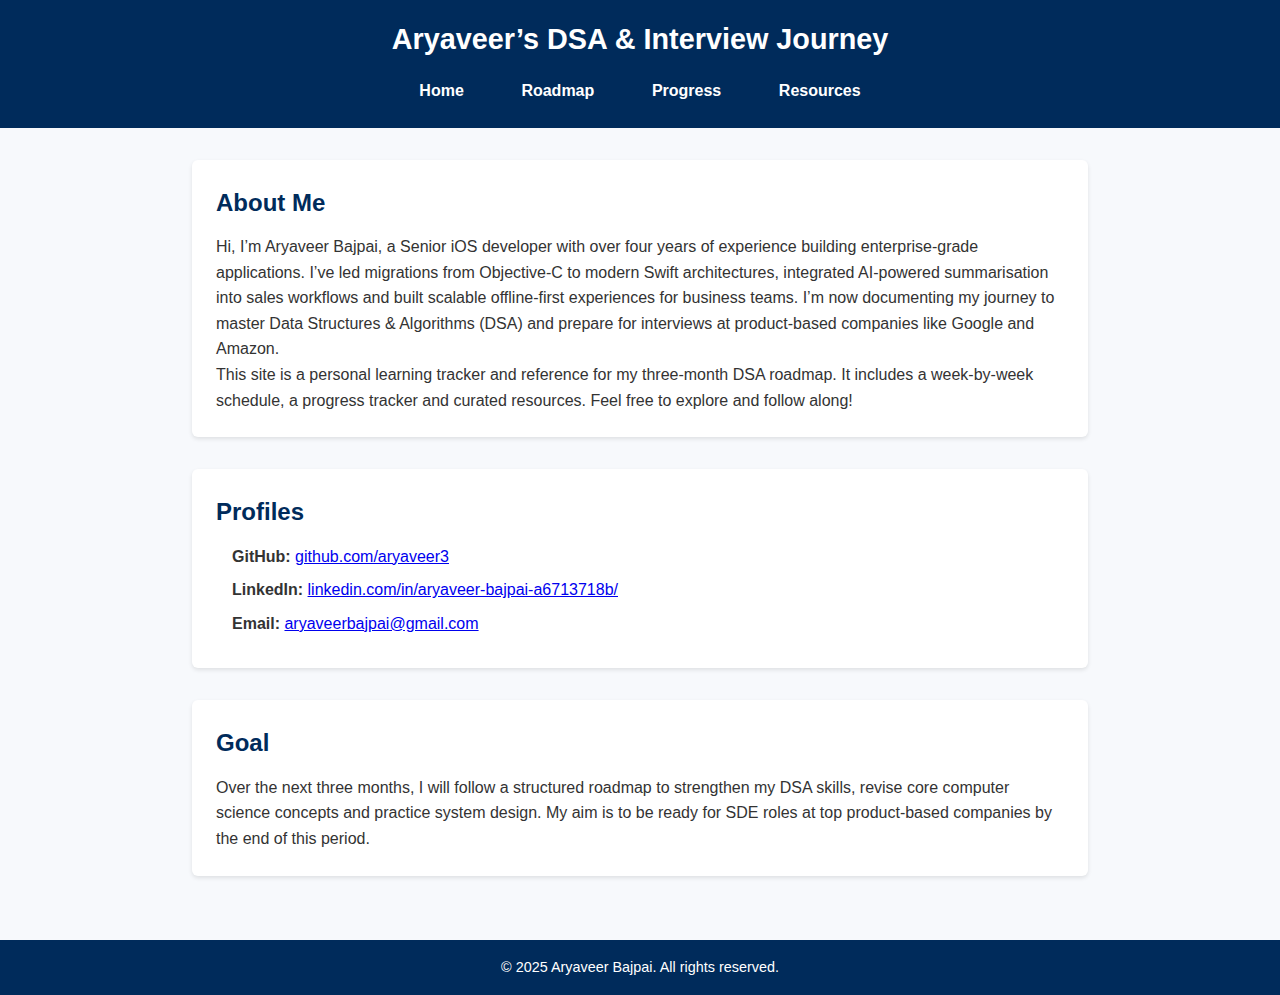
<file: index.html>
<!DOCTYPE html>
<html lang="en">
<head>
  <meta charset="UTF-8">
  <meta name="viewport" content="width=device-width, initial-scale=1.0">
  <title>Aryaveer’s DSA & Interview Journey</title>
  <!-- Main stylesheet -->
  <link rel="stylesheet" href="style.css">
</head>
<body>
  <header>
    <h1>Aryaveer’s DSA & Interview Journey</h1>
    <nav>
      <ul class="nav-links">
        <li><a href="index.html">Home</a></li>
        <li><a href="roadmap.html">Roadmap</a></li>
        <li><a href="progress.html">Progress</a></li>
        <li><a href="resources.html">Resources</a></li>
      </ul>
    </nav>
  </header>

  <main>
    <section id="about">
      <h2>About Me</h2>
      <p>
        Hi, I’m Aryaveer Bajpai, a Senior iOS developer with over four years of
        experience building enterprise‑grade applications. I’ve led migrations from
        Objective‑C to modern Swift architectures, integrated AI‑powered
        summarisation into sales workflows and built scalable offline‑first
        experiences for business teams. I’m now documenting my journey to master
        Data Structures & Algorithms (DSA) and prepare for interviews at
        product‑based companies like Google and Amazon.
      </p>
      <p>
        This site is a personal learning tracker and reference for my
        three‑month DSA roadmap. It includes a week‑by‑week schedule, a
        progress tracker and curated resources. Feel free to explore and
        follow along!
      </p>
    </section>

    <section id="links">
      <h2>Profiles</h2>
      <ul>
        <li><strong>GitHub:</strong> <a href="https://github.com/aryaveer3" target="_blank">github.com/aryaveer3</a></li>
        <li><strong>LinkedIn:</strong> <a href="https://www.linkedin.com/in/aryaveer-bajpai-a6713718b/" target="_blank">linkedin.com/in/aryaveer-bajpai-a6713718b/</a></li>
        <li><strong>Email:</strong> <a href="mailto:aryaveerbajpai@gmail.com">aryaveerbajpai@gmail.com</a></li>
      </ul>
    </section>

    <section id="goal">
      <h2>Goal</h2>
      <p>
        Over the next three months, I will follow a structured roadmap to
        strengthen my DSA skills, revise core computer science concepts and
        practice system design. My aim is to be ready for SDE roles at
        top product‑based companies by the end of this period.
      </p>
    </section>
  </main>

  <footer>
    <p>&copy; 2025 Aryaveer Bajpai. All rights reserved.</p>
  </footer>

  <script src="script.js"></script>
</body>
</html>
</file>
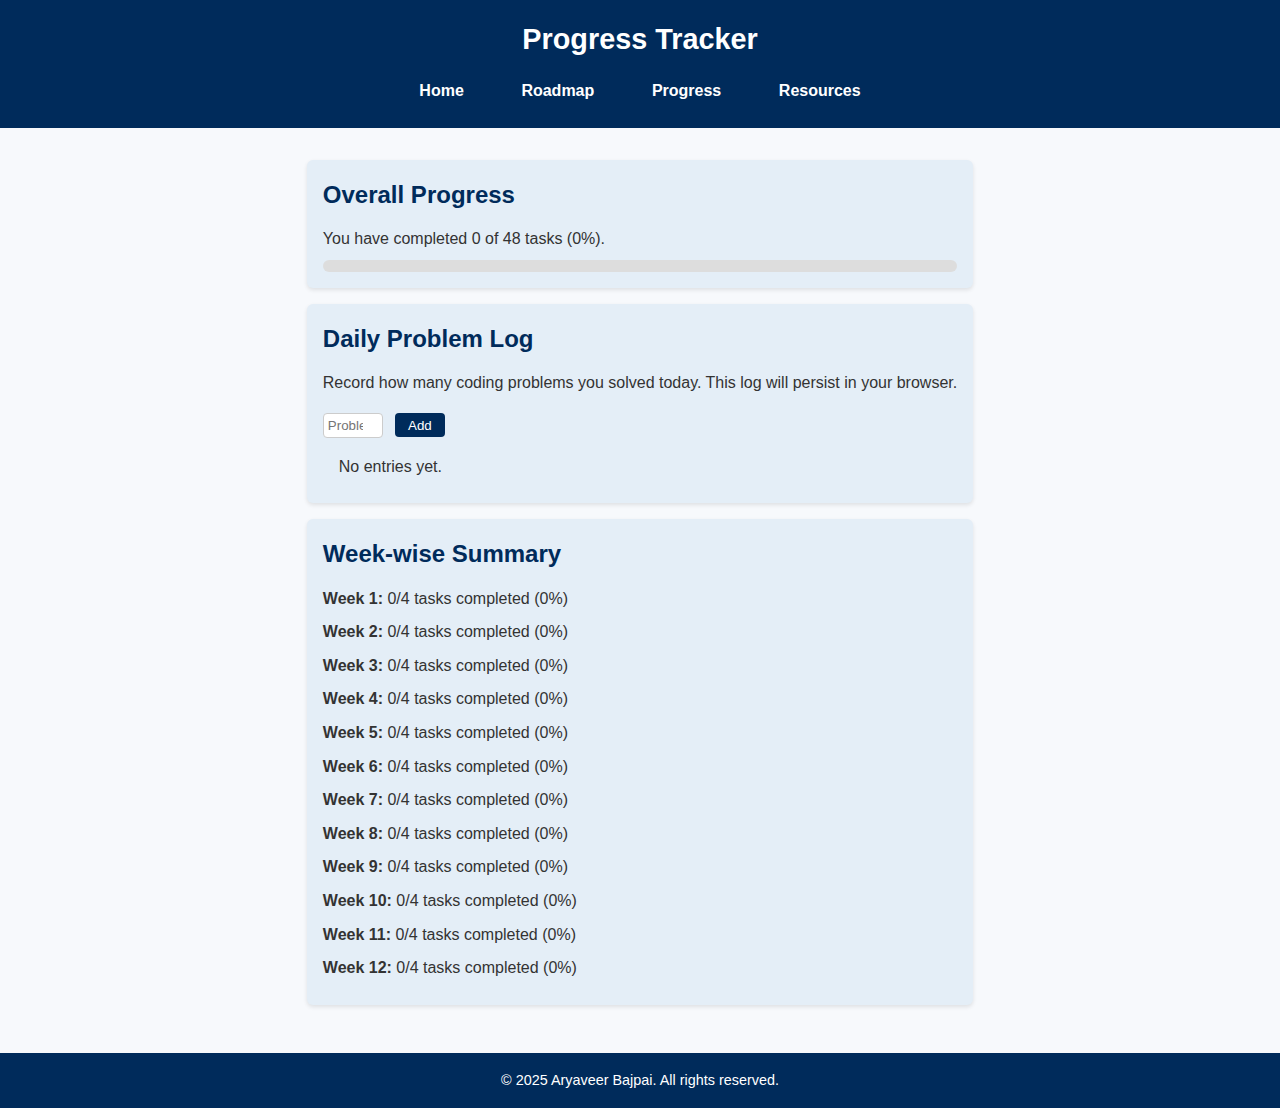
<file: progress.html>
<!DOCTYPE html>
<html lang="en">
<head>
  <meta charset="UTF-8">
  <meta name="viewport" content="width=device-width, initial-scale=1.0">
  <title>Progress Tracker</title>
  <link rel="stylesheet" href="style.css">
</head>
<body>
  <header>
    <h1>Progress Tracker</h1>
    <nav>
      <ul class="nav-links">
        <li><a href="index.html">Home</a></li>
        <li><a href="roadmap.html">Roadmap</a></li>
        <li><a href="progress.html">Progress</a></li>
        <li><a href="resources.html">Resources</a></li>
      </ul>
    </nav>
  </header>
  <main>
    <section class="summary">
      <h2>Overall Progress</h2>
      <p id="progressText">Loading...</p>
      <div class="progress-bar-container">
        <div id="progressBar" class="progress-bar"></div>
      </div>
    </section>
    <section class="summary">
      <h2>Daily Problem Log</h2>
      <p>Record how many coding problems you solved today. This log will persist in your browser.</p>
      <div class="daily-log">
        <input type="number" id="problemInput" min="0" placeholder="Problems solved">
        <button id="addLogBtn">Add</button>
      </div>
      <ul id="logList" class="task-list" style="margin-top:1rem;"></ul>
    </section>
    <section class="summary">
      <h2>Week‑wise Summary</h2>
      <div id="weekSummary"></div>
    </section>
  </main>
  <footer>
    <p>&copy; 2025 Aryaveer Bajpai. All rights reserved.</p>
  </footer>
  <script src="script.js"></script>
</body>
</html>
</file>
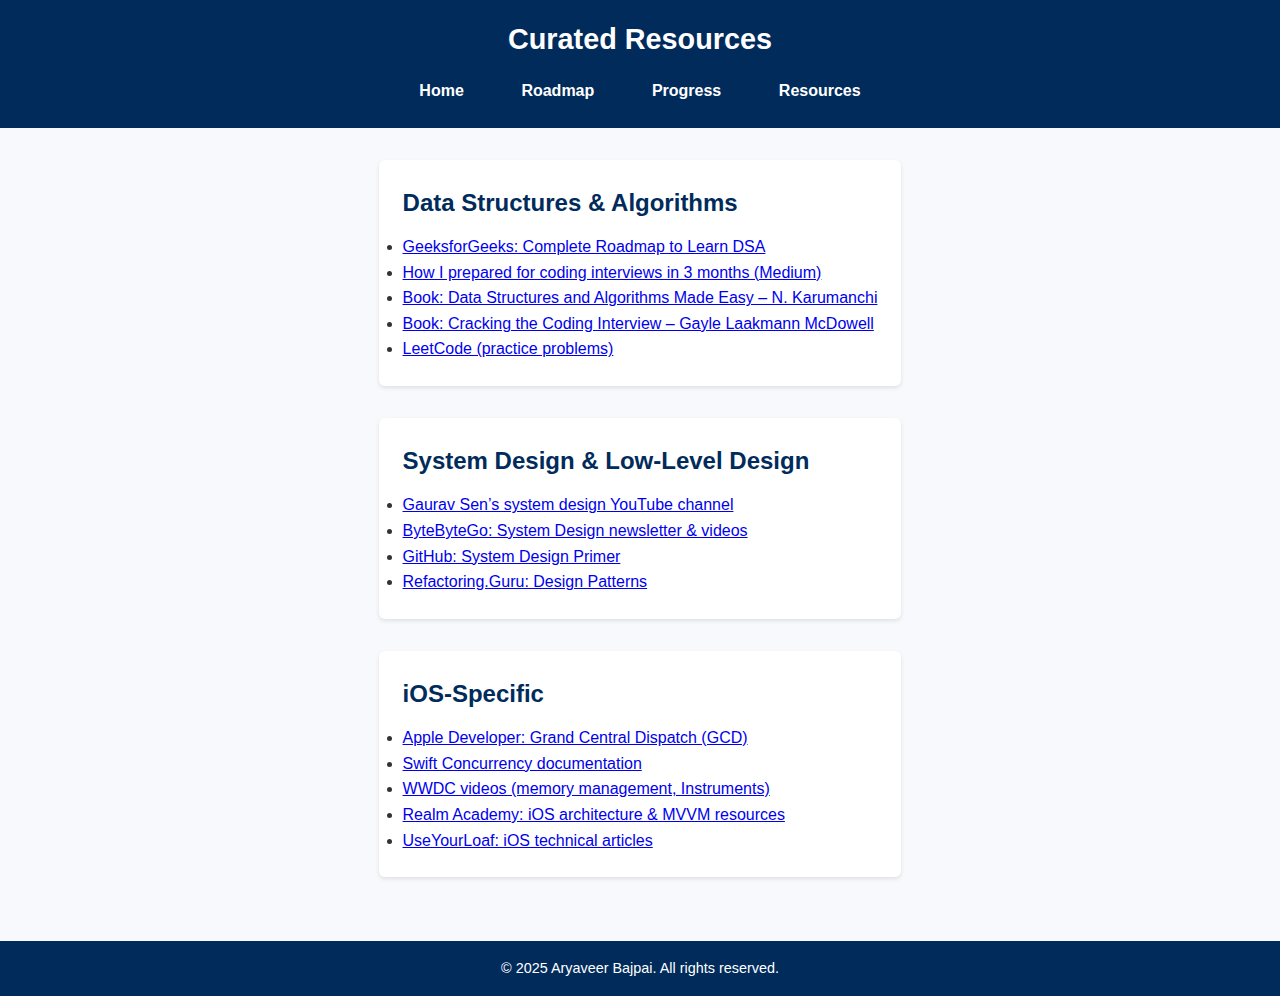
<file: resources.html>
<!DOCTYPE html>
<html lang="en">
<head>
  <meta charset="UTF-8">
  <meta name="viewport" content="width=device-width, initial-scale=1.0">
  <title>Resources</title>
  <link rel="stylesheet" href="style.css">
</head>
<body>
  <header>
    <h1>Curated Resources</h1>
    <nav>
      <ul class="nav-links">
        <li><a href="index.html">Home</a></li>
        <li><a href="roadmap.html">Roadmap</a></li>
        <li><a href="progress.html">Progress</a></li>
        <li><a href="resources.html">Resources</a></li>
      </ul>
    </nav>
  </header>
  <main>
    <section>
      <h2>Data Structures & Algorithms</h2>
      <ul>
        <li><a href="https://www.geeksforgeeks.org/dsa/complete-roadmap-to-learn-dsa-from-scratch/" target="_blank">GeeksforGeeks: Complete Roadmap to Learn DSA</a></li>
        <li><a href="https://medium.com/swlh/how-i-prepared-for-coding-interviews-in-3-months-8d54ba3bf50" target="_blank">How I prepared for coding interviews in 3 months (Medium)</a></li>
        <li><a href="https://www.amazon.in/Data-Structures-Algorithms-Made-Easy/dp/819324527X" target="_blank">Book: Data Structures and Algorithms Made Easy – N. Karumanchi</a></li>
        <li><a href="https://www.amazon.in/Cracking-Coding-Interview-Programming-Questions/dp/0984782850" target="_blank">Book: Cracking the Coding Interview – Gayle Laakmann McDowell</a></li>
        <li><a href="https://leetcode.com" target="_blank">LeetCode (practice problems)</a></li>
      </ul>
    </section>
    <section>
      <h2>System Design & Low‑Level Design</h2>
      <ul>
        <li><a href="https://www.youtube.com/c/GauravSen" target="_blank">Gaurav Sen’s system design YouTube channel</a></li>
        <li><a href="https://bytebytego.com" target="_blank">ByteByteGo: System Design newsletter & videos</a></li>
        <li><a href="https://github.com/donnemartin/system-design-primer" target="_blank">GitHub: System Design Primer</a></li>
        <li><a href="https://refactoring.guru/design-patterns" target="_blank">Refactoring.Guru: Design Patterns</a></li>
      </ul>
    </section>
    <section>
      <h2>iOS‑Specific</h2>
      <ul>
        <li><a href="https://developer.apple.com/documentation/dispatch" target="_blank">Apple Developer: Grand Central Dispatch (GCD)</a></li>
        <li><a href="https://developer.apple.com/documentation/swiftconcurrency" target="_blank">Swift Concurrency documentation</a></li>
        <li><a href="https://developer.apple.com/videos" target="_blank">WWDC videos (memory management, Instruments)</a></li>
        <li><a href="https://realm.io/news/academy" target="_blank">Realm Academy: iOS architecture & MVVM resources</a></li>
        <li><a href="https://useyourloaf.com/blog" target="_blank">UseYourLoaf: iOS technical articles</a></li>
      </ul>
    </section>
  </main>
  <footer>
    <p>&copy; 2025 Aryaveer Bajpai. All rights reserved.</p>
  </footer>
  <script src="script.js"></script>
</body>
</html>
</file>
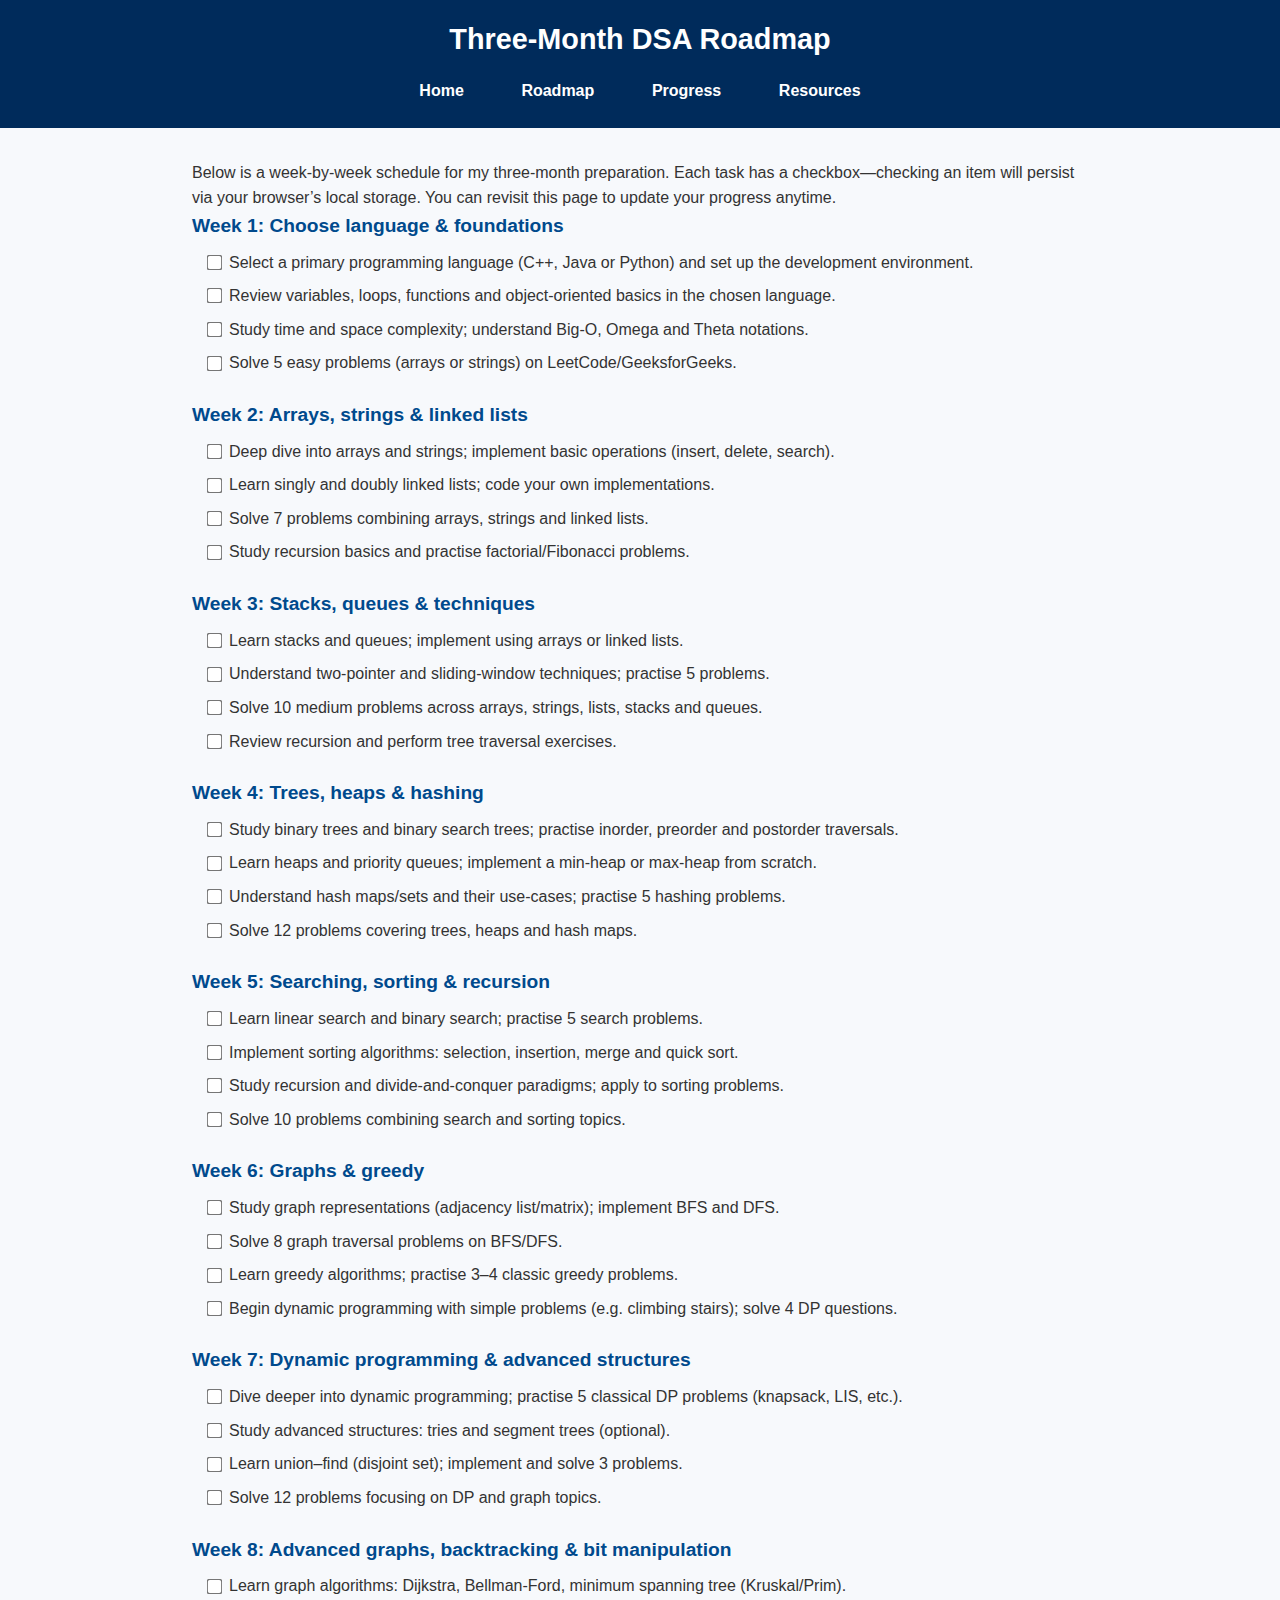
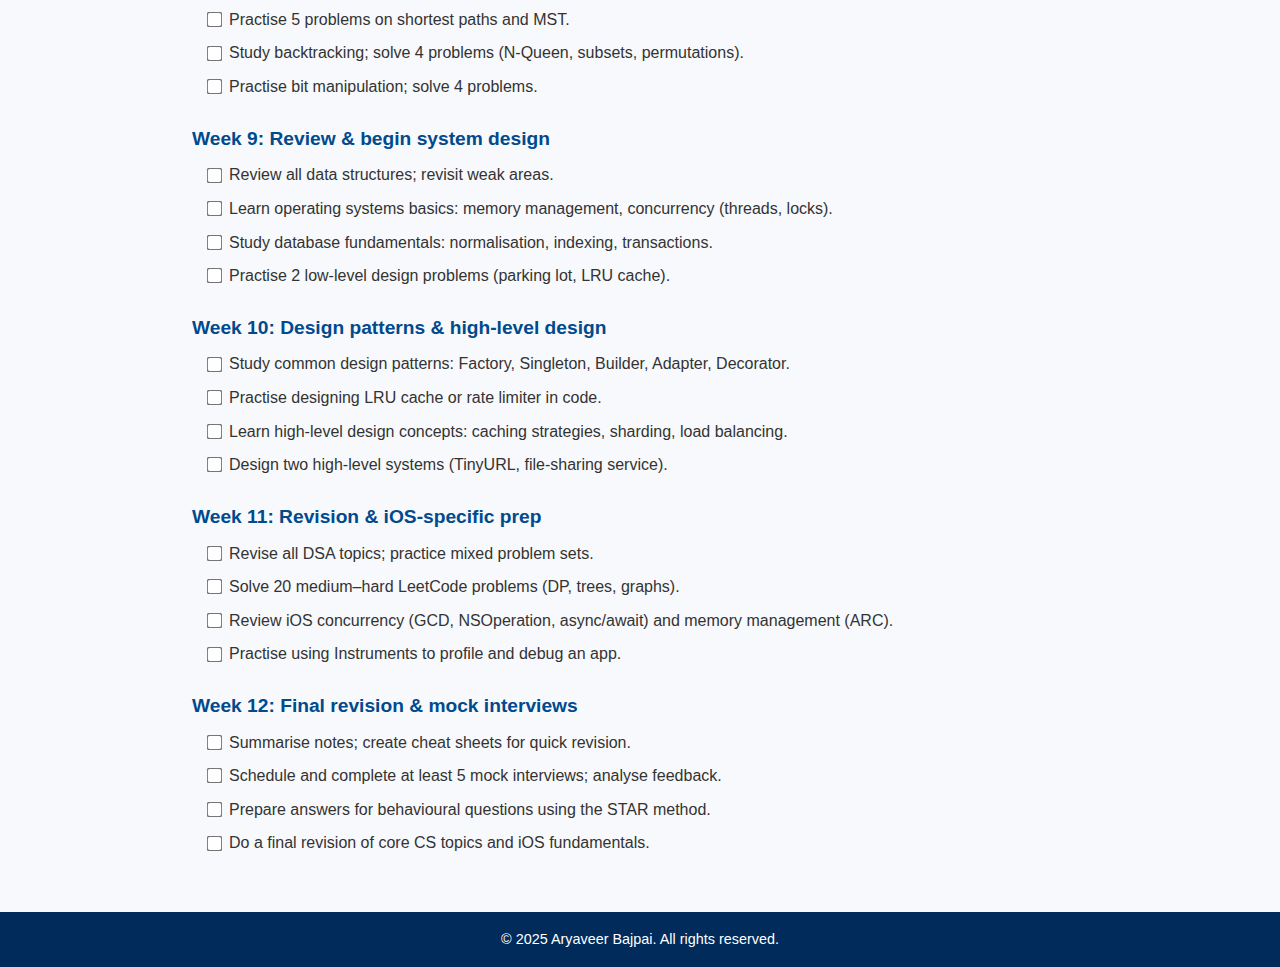
<file: roadmap.html>
<!DOCTYPE html>
<html lang="en">
<head>
  <meta charset="UTF-8">
  <meta name="viewport" content="width=device-width, initial-scale=1.0">
  <title>DSA Roadmap</title>
  <link rel="stylesheet" href="style.css">
</head>
<body>
  <header>
    <h1>Three‑Month DSA Roadmap</h1>
    <nav>
      <ul class="nav-links">
        <li><a href="index.html">Home</a></li>
        <li><a href="roadmap.html">Roadmap</a></li>
        <li><a href="progress.html">Progress</a></li>
        <li><a href="resources.html">Resources</a></li>
      </ul>
    </nav>
  </header>
  <main>
    <p>
      Below is a week‑by‑week schedule for my three‑month preparation. Each task
      has a checkbox—checking an item will persist via your browser’s
      local storage. You can revisit this page to update your progress anytime.
    </p>
    <!-- Week 1 -->
    <div class="week" id="week1">
      <h3>Week 1: Choose language & foundations</h3>
      <ul class="task-list">
        <li><input type="checkbox" id="w1t1"><label for="w1t1"> Select a primary programming language (C++, Java or Python) and set up the development environment.</label></li>
        <li><input type="checkbox" id="w1t2"><label for="w1t2"> Review variables, loops, functions and object‑oriented basics in the chosen language.</label></li>
        <li><input type="checkbox" id="w1t3"><label for="w1t3"> Study time and space complexity; understand Big‑O, Omega and Theta notations.</label></li>
        <li><input type="checkbox" id="w1t4"><label for="w1t4"> Solve 5 easy problems (arrays or strings) on LeetCode/GeeksforGeeks.</label></li>
      </ul>
    </div>
    <!-- Week 2 -->
    <div class="week" id="week2">
      <h3>Week 2: Arrays, strings & linked lists</h3>
      <ul class="task-list">
        <li><input type="checkbox" id="w2t1"><label for="w2t1"> Deep dive into arrays and strings; implement basic operations (insert, delete, search).</label></li>
        <li><input type="checkbox" id="w2t2"><label for="w2t2"> Learn singly and doubly linked lists; code your own implementations.</label></li>
        <li><input type="checkbox" id="w2t3"><label for="w2t3"> Solve 7 problems combining arrays, strings and linked lists.</label></li>
        <li><input type="checkbox" id="w2t4"><label for="w2t4"> Study recursion basics and practise factorial/Fibonacci problems.</label></li>
      </ul>
    </div>
    <!-- Week 3 -->
    <div class="week" id="week3">
      <h3>Week 3: Stacks, queues & techniques</h3>
      <ul class="task-list">
        <li><input type="checkbox" id="w3t1"><label for="w3t1"> Learn stacks and queues; implement using arrays or linked lists.</label></li>
        <li><input type="checkbox" id="w3t2"><label for="w3t2"> Understand two‑pointer and sliding‑window techniques; practise 5 problems.</label></li>
        <li><input type="checkbox" id="w3t3"><label for="w3t3"> Solve 10 medium problems across arrays, strings, lists, stacks and queues.</label></li>
        <li><input type="checkbox" id="w3t4"><label for="w3t4"> Review recursion and perform tree traversal exercises.</label></li>
      </ul>
    </div>
    <!-- Week 4 -->
    <div class="week" id="week4">
      <h3>Week 4: Trees, heaps & hashing</h3>
      <ul class="task-list">
        <li><input type="checkbox" id="w4t1"><label for="w4t1"> Study binary trees and binary search trees; practise inorder, preorder and postorder traversals.</label></li>
        <li><input type="checkbox" id="w4t2"><label for="w4t2"> Learn heaps and priority queues; implement a min‑heap or max‑heap from scratch.</label></li>
        <li><input type="checkbox" id="w4t3"><label for="w4t3"> Understand hash maps/sets and their use‑cases; practise 5 hashing problems.</label></li>
        <li><input type="checkbox" id="w4t4"><label for="w4t4"> Solve 12 problems covering trees, heaps and hash maps.</label></li>
      </ul>
    </div>
    <!-- Week 5 -->
    <div class="week" id="week5">
      <h3>Week 5: Searching, sorting & recursion</h3>
      <ul class="task-list">
        <li><input type="checkbox" id="w5t1"><label for="w5t1"> Learn linear search and binary search; practise 5 search problems.</label></li>
        <li><input type="checkbox" id="w5t2"><label for="w5t2"> Implement sorting algorithms: selection, insertion, merge and quick sort.</label></li>
        <li><input type="checkbox" id="w5t3"><label for="w5t3"> Study recursion and divide‑and‑conquer paradigms; apply to sorting problems.</label></li>
        <li><input type="checkbox" id="w5t4"><label for="w5t4"> Solve 10 problems combining search and sorting topics.</label></li>
      </ul>
    </div>
    <!-- Week 6 -->
    <div class="week" id="week6">
      <h3>Week 6: Graphs & greedy</h3>
      <ul class="task-list">
        <li><input type="checkbox" id="w6t1"><label for="w6t1"> Study graph representations (adjacency list/matrix); implement BFS and DFS.</label></li>
        <li><input type="checkbox" id="w6t2"><label for="w6t2"> Solve 8 graph traversal problems on BFS/DFS.</label></li>
        <li><input type="checkbox" id="w6t3"><label for="w6t3"> Learn greedy algorithms; practise 3–4 classic greedy problems.</label></li>
        <li><input type="checkbox" id="w6t4"><label for="w6t4"> Begin dynamic programming with simple problems (e.g. climbing stairs); solve 4 DP questions.</label></li>
      </ul>
    </div>
    <!-- Week 7 -->
    <div class="week" id="week7">
      <h3>Week 7: Dynamic programming & advanced structures</h3>
      <ul class="task-list">
        <li><input type="checkbox" id="w7t1"><label for="w7t1"> Dive deeper into dynamic programming; practise 5 classical DP problems (knapsack, LIS, etc.).</label></li>
        <li><input type="checkbox" id="w7t2"><label for="w7t2"> Study advanced structures: tries and segment trees (optional).</label></li>
        <li><input type="checkbox" id="w7t3"><label for="w7t3"> Learn union–find (disjoint set); implement and solve 3 problems.</label></li>
        <li><input type="checkbox" id="w7t4"><label for="w7t4"> Solve 12 problems focusing on DP and graph topics.</label></li>
      </ul>
    </div>
    <!-- Week 8 -->
    <div class="week" id="week8">
      <h3>Week 8: Advanced graphs, backtracking & bit manipulation</h3>
      <ul class="task-list">
        <li><input type="checkbox" id="w8t1"><label for="w8t1"> Learn graph algorithms: Dijkstra, Bellman‑Ford, minimum spanning tree (Kruskal/Prim).</label></li>
        <li><input type="checkbox" id="w8t2"><label for="w8t2"> Practise 5 problems on shortest paths and MST.</label></li>
        <li><input type="checkbox" id="w8t3"><label for="w8t3"> Study backtracking; solve 4 problems (N‑Queen, subsets, permutations).</label></li>
        <li><input type="checkbox" id="w8t4"><label for="w8t4"> Practise bit manipulation; solve 4 problems.</label></li>
      </ul>
    </div>
    <!-- Week 9 -->
    <div class="week" id="week9">
      <h3>Week 9: Review & begin system design</h3>
      <ul class="task-list">
        <li><input type="checkbox" id="w9t1"><label for="w9t1"> Review all data structures; revisit weak areas.</label></li>
        <li><input type="checkbox" id="w9t2"><label for="w9t2"> Learn operating systems basics: memory management, concurrency (threads, locks).</label></li>
        <li><input type="checkbox" id="w9t3"><label for="w9t3"> Study database fundamentals: normalisation, indexing, transactions.</label></li>
        <li><input type="checkbox" id="w9t4"><label for="w9t4"> Practise 2 low‑level design problems (parking lot, LRU cache).</label></li>
      </ul>
    </div>
    <!-- Week 10 -->
    <div class="week" id="week10">
      <h3>Week 10: Design patterns & high‑level design</h3>
      <ul class="task-list">
        <li><input type="checkbox" id="w10t1"><label for="w10t1"> Study common design patterns: Factory, Singleton, Builder, Adapter, Decorator.</label></li>
        <li><input type="checkbox" id="w10t2"><label for="w10t2"> Practise designing LRU cache or rate limiter in code.</label></li>
        <li><input type="checkbox" id="w10t3"><label for="w10t3"> Learn high‑level design concepts: caching strategies, sharding, load balancing.</label></li>
        <li><input type="checkbox" id="w10t4"><label for="w10t4"> Design two high‑level systems (TinyURL, file‑sharing service).</label></li>
      </ul>
    </div>
    <!-- Week 11 -->
    <div class="week" id="week11">
      <h3>Week 11: Revision & iOS‑specific prep</h3>
      <ul class="task-list">
        <li><input type="checkbox" id="w11t1"><label for="w11t1"> Revise all DSA topics; practice mixed problem sets.</label></li>
        <li><input type="checkbox" id="w11t2"><label for="w11t2"> Solve 20 medium–hard LeetCode problems (DP, trees, graphs).</label></li>
        <li><input type="checkbox" id="w11t3"><label for="w11t3"> Review iOS concurrency (GCD, NSOperation, async/await) and memory management (ARC).</label></li>
        <li><input type="checkbox" id="w11t4"><label for="w11t4"> Practise using Instruments to profile and debug an app.</label></li>
      </ul>
    </div>
    <!-- Week 12 -->
    <div class="week" id="week12">
      <h3>Week 12: Final revision & mock interviews</h3>
      <ul class="task-list">
        <li><input type="checkbox" id="w12t1"><label for="w12t1"> Summarise notes; create cheat sheets for quick revision.</label></li>
        <li><input type="checkbox" id="w12t2"><label for="w12t2"> Schedule and complete at least 5 mock interviews; analyse feedback.</label></li>
        <li><input type="checkbox" id="w12t3"><label for="w12t3"> Prepare answers for behavioural questions using the STAR method.</label></li>
        <li><input type="checkbox" id="w12t4"><label for="w12t4"> Do a final revision of core CS topics and iOS fundamentals.</label></li>
      </ul>
    </div>
  </main>
  <footer>
    <p>&copy; 2025 Aryaveer Bajpai. All rights reserved.</p>
  </footer>
  <script src="script.js"></script>
</body>
</html>
</file>
<file: style.css>
/* Base styles */
* {
  box-sizing: border-box;
  margin: 0;
  padding: 0;
}

body {
  font-family: Arial, Helvetica, sans-serif;
  line-height: 1.6;
  background-color: #f7f9fc;
  color: #333;
  display: flex;
  flex-direction: column;
  min-height: 100vh;
}

header {
  background-color: #002b5b;
  color: #fff;
  padding: 1rem 2rem;
  text-align: center;
}

header h1 {
  font-size: 1.8rem;
  margin-bottom: 0.5rem;
}

.nav-links {
  list-style: none;
  display: flex;
  justify-content: center;
  flex-wrap: wrap;
}

.nav-links li {
  margin: 0.5rem 1rem;
}

.nav-links a {
  color: #fff;
  text-decoration: none;
  font-weight: bold;
  padding: 0.4rem 0.8rem;
  border-radius: 4px;
  transition: background-color 0.3s ease;
}

.nav-links a:hover {
  background-color: #004a8d;
}

main {
  flex: 1;
  padding: 2rem;
  max-width: 960px;
  margin: 0 auto;
}

section {
  margin-bottom: 2rem;
  background-color: #fff;
  border-radius: 6px;
  padding: 1.5rem;
  box-shadow: 0 2px 4px rgba(0, 0, 0, 0.1);
}

section h2 {
  margin-bottom: 0.75rem;
  color: #002b5b;
}

#links ul {
  list-style: none;
  padding-left: 1rem;
}

#links li {
  margin-bottom: 0.5rem;
}

footer {
  background-color: #002b5b;
  color: #fff;
  text-align: center;
  padding: 1rem;
  font-size: 0.9rem;
}

/* Roadmap styles */
.week {
  margin-bottom: 1.5rem;
}

.week h3 {
  font-size: 1.2rem;
  margin-bottom: 0.5rem;
  color: #004a8d;
}

.task-list {
  list-style: none;
  margin-left: 1rem;
}

.task-list li {
  margin-bottom: 0.5rem;
  display: flex;
  align-items: center;
}

.task-list input[type="checkbox"] {
  margin-right: 0.5rem;
  transform: scale(1.2);
}

/* Progress summary */
.summary {
  margin-bottom: 1rem;
  padding: 1rem;
  background-color: #e4eef7;
  border-radius: 6px;
}

.summary p {
  margin-bottom: 0.5rem;
}

.progress-bar-container {
  width: 100%;
  height: 12px;
  background-color: #ddd;
  border-radius: 6px;
  overflow: hidden;
}

.progress-bar {
  height: 100%;
  background-color: #00a86b;
  width: 0;
  transition: width 0.4s ease;
}

/* Daily log */
.daily-log {
  margin-top: 1rem;
}

.daily-log input[type="number"] {
  width: 60px;
  padding: 0.25rem;
  margin-right: 0.5rem;
  border: 1px solid #ccc;
  border-radius: 4px;
}

.daily-log button {
  padding: 0.3rem 0.8rem;
  background-color: #002b5b;
  color: #fff;
  border: none;
  border-radius: 4px;
  cursor: pointer;
  transition: background-color 0.3s ease;
}

.daily-log button:hover {
  background-color: #004a8d;
}
</file>
